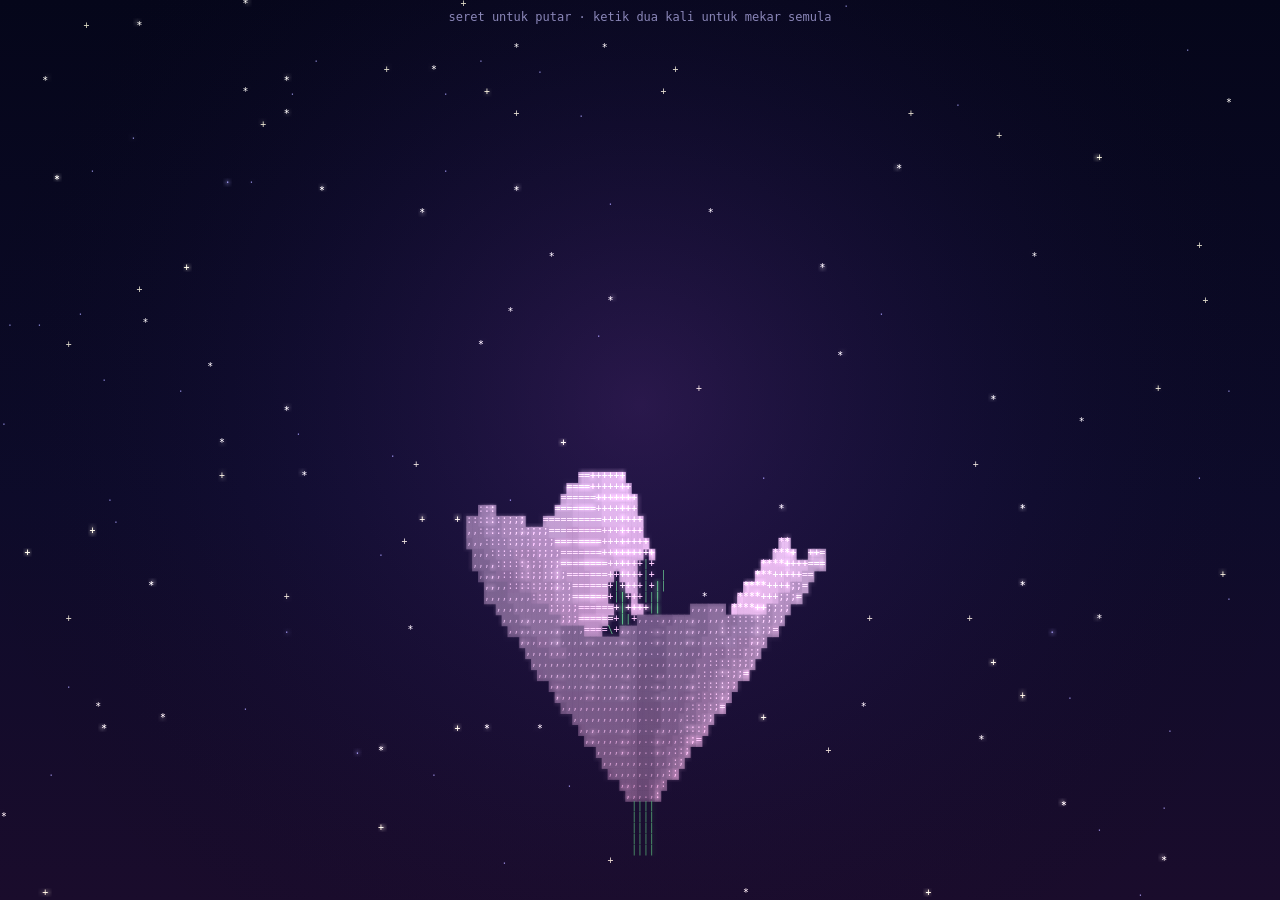
<file: BUNGA_ASCII/bunga.html>
<!doctype html>
<html lang="ms">
<head>
<meta charset="utf-8">
<meta name="viewport" content="width=device-width, initial-scale=1, maximum-scale=1, viewport-fit=cover">
<meta name="theme-color" content="#070818">
<title>Jambangan Bunga ASCII</title>
<style>
  html, body { margin: 0; height: 100%; background: #070818; overflow: hidden; }
  canvas { display: block; position: fixed; inset: 0; width: 100vw; height: 100vh; touch-action: none; }
  #hint { position: fixed; left: 0; right: 0; top: max(10px, env(safe-area-inset-top)); text-align: center;
          color: #8a86b8; font: 12px ui-monospace, Menlo, Consolas, monospace; pointer-events: none;
          transition: opacity 1.2s; }
</style>
</head>
<body>
<canvas id="c"></canvas>
<div id="hint">seret untuk putar &middot; ketik dua kali untuk mekar semula</div>
<script>
/*
  Jambangan bunga liar ASCII 3D yang bergerak — versi pelayar web.
  Geometri sama seperti bunga.py, dilukis pada <canvas> dengan warna gradien & kesan glow.
  Tukar pesanan:  bunga.html?msg=untuk%20awak%20sayang
  Mod wallpaper (tiada tulisan, gerakan berulang setiap 20 s):  bunga.html?wallpaper
  Gelung 15 s (skrin kunci Samsung):  bunga.html?wallpaper&loop=15
*/
"use strict";
const MESSAGE = new URLSearchParams(location.search).get("msg") || "bunga ini khas untuk awak <3";
const QS = new URLSearchParams(location.search);
const WALL = QS.has("wallpaper"), CAPTURE = QS.has("capture");
const LOOP = +QS.get("loop") || 20;            // semua gerakan berulang tepat setiap LOOP saat (?loop=15)
const TAU = 2 * Math.PI, W_ = TAU / LOOP;
const GROW_SECONDS = 7, SPIN_SPEED = W_, TILT = 0.40, SEED = 2026;
const CAM = 7, Y_OFF = 0.70, BASE_Y = -1.30, LEVELS = 14;
const LIGHT = unit([-0.35, 0.55, -0.75]);

const PAL = {
  rose_red: [[170, 0, 30], [255, 40, 70]],      rose_pink: [[220, 30, 120], [255, 120, 180]],
  cosmos: [[230, 40, 150], [255, 140, 210]],    white: [[225, 225, 245], [255, 255, 255]],
  sun: [[255, 140, 0], [255, 215, 0]],          orange: [[255, 90, 0], [255, 160, 40]],
  purple: [[110, 40, 220], [170, 110, 255]],    lilac: [[160, 90, 235], [210, 170, 255]],
  lavender: [[120, 70, 230], [160, 120, 255]],  blue: [[30, 100, 250], [90, 170, 255]],
  t_red: [[210, 0, 30], [255, 60, 60]],         t_yellow: [[255, 190, 0], [255, 235, 60]],
  t_pink: [[245, 60, 140], [255, 150, 200]],    gold: [[255, 175, 0], [255, 210, 40]],
  brown: [[100, 45, 10], [150, 80, 20]],        stem: [[60, 160, 70], [100, 210, 100]],
  leaf: [[20, 130, 50], [70, 200, 80]],         wrap: [[235, 175, 195], [250, 210, 222]],
  ribbon: [[225, 20, 110], [255, 70, 150]],     bwhite: [[240, 240, 255], [255, 255, 255]],
};
const K_SURF = 0, K_STEM = 1, K_LEAF = 2, K_WRAP = 3, K_DOT = 4, K_CENTER = 5;
const RAMPS = { 0: ".:-=+oO0@", 2: ".,-~=+*", 3: ".,:;=+*#", 5: ".:*#%@" };

// ---------------------------------------------------------------- warna
const shadeIndex = new Map(), SHADES = [], SHADES_BG = [];   // warna aksara & warna latar sel
function shadeId(rgb) {
  const key = rgb.map(Math.round).join(",");
  if (!shadeIndex.has(key)) {
    const row = [], brow = [], css = c => `rgb(${c.map(v => Math.max(0, Math.min(255, Math.round(v)))).join(",")})`;
    for (let L = 0; L < LEVELS; L++) {
      const e = L / (LEVELS - 1);
      let c = rgb.map(v => v * (0.55 + 0.6 * e));
      if (e > 0.9) { const m = (e - 0.9) * 1.5; c = c.map(v => v + (255 - v) * m); }
      row.push(css(c));
      brow.push(css(rgb.map(v => v * (0.2 + 0.5 * e))));
    }
    shadeIndex.set(key, SHADES.length);
    SHADES.push(row); SHADES_BG.push(brow);
  }
  return shadeIndex.get(key);
}
const mix = (a, b, s) => [0, 1, 2].map(i => a[i] + (b[i] - a[i]) * s);

// ------------------------------------------------------------ matematik 3D
function add(a, b) { return [a[0] + b[0], a[1] + b[1], a[2] + b[2]]; }
function mul(a, s) { return [a[0] * s, a[1] * s, a[2] * s]; }
function unit(a) { const n = Math.hypot(a[0], a[1], a[2]) || 1; return [a[0] / n, a[1] / n, a[2] / n]; }
function cross(a, b) { return [a[1]*b[2]-a[2]*b[1], a[2]*b[0]-a[0]*b[2], a[0]*b[1]-a[1]*b[0]]; }
function frameOf(axis) {
  const helper = Math.abs(axis[1]) < 0.9 ? [0, 1, 0] : [1, 0, 0];
  const u = unit(cross(helper, axis));
  return [u, cross(axis, u)];
}
function frange(a, b, step) {
  const n = Math.max(1, Math.round((b - a) / step)), out = [];
  for (let i = 0; i <= n; i++) out.push(a + (b - a) * i / n);
  return out;
}
function bezier(a, c, b, s) { const m = 1 - s; return [0,1,2].map(i => m*m*a[i] + 2*m*s*c[i] + s*s*b[i]); }
function bezierTan(a, c, b, s) { return unit([0,1,2].map(i => 2*(1-s)*(c[i]-a[i]) + 2*s*(b[i]-c[i]))); }
function dist(a, b) { return Math.hypot(a[0]-b[0], a[1]-b[1], a[2]-b[2]); }
function rng(seed) {
  return () => { seed |= 0; seed = seed + 0x6D2B79F5 | 0; let t = Math.imul(seed ^ seed >>> 15, 1 | seed);
    t = t + Math.imul(t ^ t >>> 7, 61 | t) ^ t; return ((t ^ t >>> 14) >>> 0) / 4294967296; };
}

// ---------------------------------------------------------------- pembina
function buildScene(h, spread) {
  const R = rng(SEED), uni = (a, b) => a + (b - a) * R(), pick = s => s[Math.floor(R() * s.length)];
  const randint = (a, b) => a + Math.floor(R() * (b - a + 1));
  const pts = [];
  let obj = 0;
  const nu = () => { obj++; };      // id objek baru (untuk garis pemisah)
  const put = (p, n, kind, pal, s, appear, phase = null, ch = " ", tone = 1) => {
    const sway = phase === null ? 0 : 0.014 * Math.max(0, p[1] - BASE_Y) ** 2;
    const sid = shadeId(mix(PAL[pal][0], PAL[pal][1], Math.round(s * 4) / 4));
    pts.push([p[0], p[1], p[2], n[0], n[1], n[2], kind, sid, ch, Math.min(appear, 0.99), sway, phase || 0, tone, obj]);
  };
  const stem = (a, c, b, t0, t1, phase, pal = "stem") => {
    nu();
    const L = dist(a, c) + dist(c, b);
    for (const s of frange(0, 1, h / L)) put(bezier(a, c, b, s), bezierTan(a, c, b, s), K_STEM, pal, s, t0 + (t1 - t0) * s, phase);
  };
  const leaf = (base, out, length, width, appear, phase) => {
    nu();
    const ld = unit(add(out, [0, 0.8, 0])), side = unit(cross(ld, [0, 1, 0])), nrm = unit(cross(side, ld));
    for (const a of frange(0, 1, h / length)) {
      const hw = width * Math.sin(Math.PI * a) ** 0.7;
      const centre = add(add(base, mul(ld, a * length)), [0, -0.35 * length * a * a, 0]);
      for (const b of (hw > h * 0.5 ? frange(-hw, hw, h) : [0]))
        put(add(add(centre, mul(side, b)), mul(nrm, Math.abs(b) * 0.6)), nrm, K_LEAF, "leaf", a, appear + 0.12 * a, phase, " ",
            hw > 0 ? 1 - 0.45 * (Math.abs(b) / hw) ** 2 : 1);
    }
  };
  const daisy = (c, axis, Rd, petals, pal, cpal, appear, phase, centre = 0.28, cup = 0.3) => {
    const [u, w] = frameOf(axis), rc = Rd * centre;
    nu();
    for (const r of frange(0, rc, h)) {
      const n = Math.floor(2 * Math.PI * r / h) + 1;
      for (let j = 0; j < n; j++) {
        const th = 2 * Math.PI * j / n, rad = add(mul(u, Math.cos(th)), mul(w, Math.sin(th)));
        const p = add(add(c, mul(rad, r)), mul(axis, rc * 0.6 * (1 - (r / rc) ** 2)));
        put(p, unit(add(axis, mul(rad, r / rc))), K_CENTER, cpal, r / rc, appear, phase, " ", 0.75 + 0.25 * Math.cos(th * 9 + r * 60) ** 2);
      }
    }
    const off = uni(0, Math.PI), half = Math.PI / petals * 0.8, r0 = rc * 0.7;
    for (let k = 0; k < petals; k++) {
      const a0 = off + 2 * Math.PI * k / petals;
      nu();
      for (const r of frange(r0, Rd, h * 0.75)) {
        const s = (r - r0) / (Rd - r0);
        const wid = half * Math.sin(Math.PI * (0.08 + 0.92 * s)) ** 0.5;
        const n = Math.floor(r * wid / h * 1.3);
        for (let j = -n; j <= n; j++) {
          const th = a0 + (n ? wid * j / n : 0), rad = add(mul(u, Math.cos(th)), mul(w, Math.sin(th)));
          put(add(add(c, mul(rad, r)), mul(axis, Rd * cup * s * s)), unit(add(axis, mul(rad, -0.6 * s))),
              K_SURF, pal, s, appear + 0.25 * s, phase, " ", 1 - 0.5 * (n ? Math.abs(j / n) : 0) ** 3);
        }
      }
    }
  };
  const rose = (c, axis, Rr, pal, appear, phase) => {
    const [u, w] = frameOf(axis), thmax = 2 * Math.PI * 3.3, off = uni(0, 2 * Math.PI);
    nu();
    let th = 0.6;
    while (th < thmax) {
      const s = th / thmax, r = Rr * s;
      const Hh = Rr * 0.62 * (1 - 0.4 * s) * (0.82 + 0.18 * Math.cos(th * 1.7));
      const rad = add(mul(u, Math.cos(th + off)), mul(w, Math.sin(th + off)));
      for (const v of frange(0, Hh, h)) {
        const f = (v / Hh) ** 2 * 0.3 * Rr * s;
        put(add(add(c, mul(rad, r + f)), mul(axis, v - 0.15 * Rr)), unit(add(rad, mul(axis, -0.5 * f / Rr))),
            K_SURF, pal, s, appear + 0.25 * s, phase, " ", 0.45 + 0.55 * (v / Hh) ** 1.5);
      }
      th += h / Math.max(r, 0.03) * 0.9;
    }
    for (const r of frange(0, Rr, h)) {
      const n = Math.floor(2 * Math.PI * r / h) + 1;
      for (let j = 0; j < n; j++) {
        const t2 = 2 * Math.PI * j / n, rad = add(mul(u, Math.cos(t2)), mul(w, Math.sin(t2)));
        put(add(add(c, mul(rad, r)), mul(axis, -0.15 * Rr)), axis, K_SURF, pal, 0, appear, phase, " ", 0.4);
      }
    }
  };
  const tulip = (c, axis, Rt, pal, appear, phase) => {
    const [u, w] = frameOf(axis), H = Rt * 1.5, off = uni(0, Math.PI);
    nu();
    for (const v of frange(0, 1, h / H)) {
      const r = Rt * (0.25 + 0.75 * Math.sin(Math.PI * (0.1 + 0.6 * v)));
      const n = Math.floor(2 * Math.PI * r / h) + 3;
      for (let j = 0; j < n; j++) {
        const th = 2 * Math.PI * j / n;
        const lobe = Math.abs(Math.cos(1.5 * (th - off)));
        if (v > 0.78 + 0.22 * lobe) continue;
        const rad = add(mul(u, Math.cos(th)), mul(w, Math.sin(th)));
        put(add(add(c, mul(rad, r)), mul(axis, v * H)), unit(add(rad, mul(axis, -0.3))), K_SURF, pal, v, appear + 0.2 * v, phase,
            " ", 0.55 + 0.45 * Math.sqrt(lobe));
      }
    }
  };
  const lavender = (c, axis, L, pal, appear, phase) => {
    const [u, w] = frameOf(axis), steps = Math.max(4, Math.floor(L / (h * 1.4)));
    nu();
    for (let i = 0; i <= steps; i++) {
      const v = i / steps, r = 0.065 * (1 - 0.55 * v);
      for (let j = 0; j < 7; j++) {
        const th = 2 * Math.PI * j / 7 + v * 7, rad = add(mul(u, Math.cos(th)), mul(w, Math.sin(th)));
        put(add(add(c, mul(axis, v * L)), mul(rad, r)), rad, K_DOT, pal, v, appear + 0.2 * v, phase, pick("oO0@"));
      }
    }
  };
  const babysBreath = (c, axis, appear, phase) => {
    nu();
    const nb = randint(6, 9);
    for (let b = 0; b < nb; b++) {
      const d = unit(add(axis, [uni(-0.9, 0.9), uni(-0.3, 0.6), uni(-0.9, 0.9)]));
      const end = add(c, mul(d, uni(0.1, 0.24)));
      stem(c, add(c, mul(d, 0.05)), end, appear, appear + 0.05, phase);
      const nd = randint(3, 5);
      for (let k = 0; k < nd; k++)
        put(add(end, [uni(-0.05, 0.05), uni(-0.02, 0.05), uni(-0.05, 0.05)]), d, K_DOT, "bwhite", 1, appear + 0.1, phase, pick("oo*."));
    }
  };
  const wrapping = () => {
    const y0 = -1.75, y1 = -0.72, r0 = 0.07, r1 = 0.66, H = y1 - y0, slope = (r1 - r0) / H, opening = Math.PI / 2;
    nu();
    for (const v of frange(0, 1.07, h / (H * 1.15))) {
      const y = y0 + v * H, r = r0 + (r1 - r0) * v, n = Math.floor(2 * Math.PI * r / h) + 4;
      for (let j = 0; j < n; j++) {
        const th = 2 * Math.PI * j / n;
        const gap = Math.abs((((th - opening + Math.PI) % (2 * Math.PI)) + 2 * Math.PI) % (2 * Math.PI) - Math.PI);
        if (gap < 0.65 * v || y > y1 + 0.08 * Math.sin(6 * th)) continue;
        put([Math.cos(th) * r, y, Math.sin(th) * r], unit([Math.cos(th), -slope, Math.sin(th)]), K_WRAP, "wrap", v, 0.15 * v);
      }
    }
    nu();
    const yr = -1.38, rr = r0 + (r1 - r0) * (yr - y0) / H + 0.015;
    for (const y of frange(yr - 0.045, yr + 0.045, h)) {
      const n = Math.floor(2 * Math.PI * rr / h) + 4;
      for (let j = 0; j < n; j++) { const th = 2 * Math.PI * j / n, rad = [Math.cos(th), 0, Math.sin(th)];
        put([rad[0] * rr, y, rad[2] * rr], rad, K_SURF, "ribbon", 0.5, 0.2); }
    }
    const front = -Math.PI / 2, rad = [Math.cos(front), 0, Math.sin(front)], tan = [-Math.sin(front), 0, Math.cos(front)];
    const kn = mul(rad, rr + 0.02), knot = [kn[0], yr, kn[2]], nl = Math.floor(2 * Math.PI * 0.1 / h) + 6;
    for (const side of [-1, 1]) {
      for (const lw of frange(-0.025, 0.025, h))
        for (let k = 0; k < nl; k++) { const a = 2 * Math.PI * k / nl;
          const p = add(knot, add(mul(tan, side * (0.1 + 0.1 * Math.cos(a))), [0, 0.06 * Math.sin(a) + lw, 0]));
          put(add(p, mul(rad, 0.03)), rad, K_SURF, "ribbon", 1, 0.22); }
      for (const s of frange(0, 1, h / 0.3)) {
        const p = add(knot, add(mul(tan, side * 0.09 * s), [0, -0.3 * s, 0]));
        put(add(p, mul(rad, 0.03)), rad, K_SURF, "ribbon", 0.5, 0.22); }
    }
    for (let k = 0; k < 7; k++) { const a = 2 * Math.PI * k / 7;
      for (const y of frange(-2.05, BASE_Y, h)) put([0.035 * Math.cos(a), y, 0.035 * Math.sin(a)], [0, 1, 0], K_STEM, "stem", 0, 0.05); }
  };

  const FLOWERS = [
    ["rose", "rose_red"], ["sunflower", "sun"], ["daisy", "cosmos"], ["tulip", "t_red"], ["lavender", "lavender"],
    ["rose", "rose_pink"], ["daisy", "white"], ["daisy", "orange"], ["aster", "purple"], ["tulip", "t_pink"],
    ["rose", "rose_red"], ["lavender", "blue"], ["daisy", "cosmos"], ["tulip", "t_yellow"], ["aster", "lilac"],
    ["rose", "rose_pink"], ["daisy", "white"],
  ];
  const base = [0, BASE_Y, 0], golden = Math.PI * (3 - Math.sqrt(5));
  wrapping();
  const stalk = (el, az, d0, tHead) => {
    const d = [Math.sin(el) * Math.cos(az), Math.cos(el), Math.sin(el) * Math.sin(az)];
    const head = add(base, mul(d, d0)), sb = add(base, [uni(-0.04, 0.04), 0, uni(-0.04, 0.04)]);
    const ctrl = [sb[0] + d[0] * d0 * 0.3, sb[1] + d[1] * d0 * 0.65, sb[2] + d[2] * d0 * 0.3];
    const phase = uni(0, 2 * Math.PI);
    stem(sb, ctrl, head, 0.03 + 0.12 * R(), tHead, phase);
    return { d, head, axis: unit(add(mul(d, 0.8), [0, 1, 0])), phase, curve: [sb, ctrl, head] };
  };
  const n = FLOWERS.length;
  for (let i = 0; i < n; i++) {
    const f = i / (n - 1), el = (3 + (spread - 3) * Math.sqrt(f)) * Math.PI / 180;
    const az = i * golden + uni(-0.2, 0.2), tHead = 0.5 + 0.2 * R();
    const s = stalk(el, az, uni(2.05, 2.35) - 0.3 * f, tHead);
    const nLeaves = R() < 0.5 ? 2 : 1;
    for (let q = 0; q < nLeaves; q++) {
      const sp = uni(0.3, 0.6);
      let out = el > 0.2 ? unit([s.d[0], 0, s.d[2]]) : [Math.cos(az), 0, Math.sin(az)];
      out = unit(add(out, [uni(-0.6, 0.6), 0, uni(-0.6, 0.6)]));
      leaf(bezier(...s.curve, sp), out, uni(0.32, 0.46), 0.08, tHead * sp + 0.05, s.phase);
    }
    const [kind, pal] = FLOWERS[i];
    if (kind === "sunflower") daisy(s.head, s.axis, 0.36, 20, pal, "brown", tHead, s.phase, 0.45, 0.2);
    else if (kind === "daisy") daisy(s.head, s.axis, uni(0.25, 0.3), pick([8, 10, 12]), pal, pal === "orange" ? "brown" : "gold", tHead, s.phase);
    else if (kind === "aster") daisy(s.head, s.axis, uni(0.22, 0.26), 16, pal, "gold", tHead, s.phase, 0.3);
    else if (kind === "rose") rose(s.head, s.axis, uni(0.25, 0.3), pal, tHead, s.phase);
    else if (kind === "tulip") tulip(s.head, s.axis, uni(0.15, 0.17), pal, tHead, s.phase);
    else lavender(s.head, s.axis, uni(0.38, 0.48), pal, tHead, s.phase);
  }
  for (let i = 0; i < 9; i++) {
    const el = uni(12, spread + 2) * Math.PI / 180, az = uni(0, 2 * Math.PI), tHead = 0.6 + 0.25 * R();
    const s = stalk(el, az, uni(1.75, 2.15), tHead);
    babysBreath(s.head, s.axis, tHead, s.phase);
  }
  return pts;
}

// ---------------------------------------------------------------- lukisan
const cv = document.getElementById("c"), ctx = cv.getContext("2d");
const txt = document.createElement("canvas"), tctx = txt.getContext("2d");    // lapisan aksara
const glow = document.createElement("canvas"), gctx = glow.getContext("2d");  // lapisan glow (kabur)
const bg = document.createElement("canvas"), bctx = bg.getContext("2d");      // latar langit
const FONT = 'ui-monospace, "SF Mono", Menlo, Consolas, "DejaVu Sans Mono", monospace';
let V, scene, stars, petals, hearts, ASP;
const extCache = {};
let t0 = performance.now(), last = t0, dragAngle = 0, dragging = null;

function extents(sc) {
  const ct = Math.cos(TILT), st = Math.sin(TILT);
  let xmax = 0, ymin = 1e9, ymax = -1e9;
  for (let a = 0; a < 360; a += 15) {
    const ca = Math.cos(a * Math.PI / 180), sa = Math.sin(a * Math.PI / 180);
    for (let i = 0; i < sc.length; i += 5) {
      const p = sc[i], y = p[1] + Y_OFF, x1 = p[0] * ca + p[2] * sa, z1 = p[2] * ca - p[0] * sa;
      const y2 = y * ct + z1 * st, z2 = z1 * ct - y * st, k = CAM / (CAM + z2);
      xmax = Math.max(xmax, Math.abs(x1 * k)); ymin = Math.min(ymin, y2 * k); ymax = Math.max(ymax, y2 * k);
    }
  }
  return [xmax + 0.1, ymin - 0.03, ymax + 0.14];
}

function setup() {
  const dpr = Math.min(2, window.devicePixelRatio || 1), W = innerWidth, H = innerHeight;
  const portrait = H > W * 1.15;
  for (const c of [cv, txt]) { c.width = W * dpr; c.height = H * dpr; }
  ctx.setTransform(dpr, 0, 0, dpr, 0, 0);
  tctx.setTransform(dpr, 0, 0, dpr, 0, 0);
  glow.width = Math.ceil(W / 5); glow.height = Math.ceil(H / 5);

  // latar: langit malam dengan cahaya lembut di belakang jambangan
  bg.width = W; bg.height = H;
  let gr = bctx.createLinearGradient(0, 0, 0, H);
  gr.addColorStop(0, "#05061a"); gr.addColorStop(0.55, "#0d0b2a"); gr.addColorStop(1, "#1a0c2c");
  bctx.fillStyle = gr; bctx.fillRect(0, 0, W, H);
  gr = bctx.createRadialGradient(W / 2, H * 0.45, 0, W / 2, H * 0.45, Math.max(W, H) * 0.55);
  gr.addColorStop(0, "rgba(120,60,170,0.28)"); gr.addColorStop(0.5, "rgba(70,40,130,0.10)"); gr.addColorStop(1, "rgba(0,0,0,0)");
  bctx.fillStyle = gr; bctx.fillRect(0, 0, W, H);

  // saiz fon kecil = lebih banyak aksara = bunga lebih halus & besar
  const fs = Math.max(4.5, Math.min(14, Math.min(W / (portrait ? 112 : 175) / 0.6, H / (portrait ? 150 : 82) / 1.12)));
  const font = `${fs}px ${FONT}`;
  tctx.font = font;
  const cw = tctx.measureText("M").width, lh = fs * 1.12;
  ASP = lh / cw;
  const cols = Math.floor(W / cw), rows = Math.floor(H / lh);
  const spread = portrait ? 40 : 58;
  if (!extCache[spread]) extCache[spread] = extents(buildScene(0.05, spread));
  const [xmax, ymin, ymax] = extCache[spread];
  // wallpaper: ruang di atas untuk jam skrin kunci
  const topPad = WALL ? rows * 0.15 : 0, msgRows = WALL ? rows * 0.05 : portrait ? 6 : 4;
  const usable = rows - msgRows - topPad;
  const S = Math.min(usable / (ymax - ymin), (WALL ? 1.2 : portrait ? 1.12 : 1) * cols / (2 * xmax * ASP));
  const cy = topPad + (usable - (ymax - ymin) * S) / 2 + ymax * S + (portrait && !WALL ? msgRows * 0.25 : 0);
  V = { cols, rows, S, cx: cols / 2, cy, cw, lh, fs, font, W, H, portrait,
        ox: (W - cols * cw) / 2, oy: (H - rows * lh) / 2, bottom: cy - ymin * S };
  scene = buildScene(Math.max(0.008, 0.3 / S), spread);
  stars = Array.from({ length: Math.floor(cols * rows / 55) }, () =>
    [Math.floor(Math.random() * cols), Math.floor(Math.random() * rows), Math.random() * 6.3, W_ * (2 + Math.floor(Math.random() * 6))]);
  petals = Array.from({ length: Math.max(10, Math.floor(cols / 8)) }, () =>
    [Math.random() * cols, Math.random(), [1, 1, 2][Math.floor(Math.random() * 3)], Math.random() * 6.3,
     "*o',"[Math.floor(Math.random() * 4)], ["#ff87d0", "#ff5fa0", "#ffffff", "#ffc0e8"][Math.floor(Math.random() * 4)],
     1 + Math.floor(Math.random() * 3)]);
  hearts = Array.from({ length: 7 }, () => [Math.random() * W, Math.random(), 1, Math.random() * 6.3, 14 + Math.random() * 22,
                                             1 + Math.floor(Math.random() * 2)]);
}

function frame(now, tFixed) {
  const t = tFixed !== undefined ? tFixed : (now - t0) / 1000;
  const x = Math.min(1, t / GROW_SECONDS), g = WALL ? 1 : x * x * (3 - 2 * x);
  const { cols, rows, S, cx, cy, cw, lh, ox, oy, W, H } = V, size = cols * rows;
  const zbuf = new Float32Array(size).fill(1e9), chars = new Array(size).fill(" "), colors = new Array(size);
  const bgs = new Array(size).fill(null), ids = new Int32Array(size);
  const ang = t * SPIN_SPEED + dragAngle, ca = Math.cos(ang), sa = Math.sin(ang);
  const ct = Math.cos(TILT), st = Math.sin(TILT), [lx, ly, lz] = LIGHT, kS = S * ASP, top = LEVELS - 1;

  for (let q = 0; q < scene.length; q++) {
    const P = scene[q];
    if (P[9] > g) continue;
    let x0 = P[0], z0 = P[2];
    const sway = P[10];
    if (sway) { x0 += sway * Math.sin(t * 4 * W_ + P[11]); z0 += sway * Math.cos(t * 3 * W_ + P[11] * 1.7); }
    const x1 = x0 * ca + z0 * sa, z1 = z0 * ca - x0 * sa, y1 = P[1] + Y_OFF;
    const y2 = y1 * ct + z1 * st, z2 = z1 * ct - y1 * st, k = CAM / (CAM + z2);
    const sx = Math.round(cx + x1 * k * kS), sy = Math.round(cy - y2 * k * S);
    if (sx < 0 || sx >= cols || sy < 0 || sy >= rows) continue;
    const i = sy * cols + sx;
    if (z2 >= zbuf[i]) continue;
    zbuf[i] = z2;
    const fog = 1 - 0.22 * Math.min(1, Math.max(0, (z2 + 0.6) / 1.8));
    const nx = P[3], ny = P[4], nz = P[5], kind = P[6];
    const nx1 = nx * ca + nz * sa, nz1 = nz * ca - nx * sa, ny2 = ny * ct + nz1 * st;
    let ch = P[8], e;
    if (kind === K_STEM) {
      const deg = ((Math.atan2(ny2, nx1) * 180 / Math.PI) % 180 + 180) % 180;
      ch = deg < 22.5 || deg >= 157.5 ? "-" : deg < 67.5 ? "/" : deg < 112.5 ? "|" : "\\";
      e = 0.65 * fog;
    } else {
      const nz2 = nz1 * ct - ny * st;
      if (kind === K_DOT) e = (nz2 < 0.3 ? 0.9 : 0.5) * fog;
      else {
        e = (0.12 + 0.88 * Math.abs(nx1 * lx + ny2 * ly + nz2 * lz)) * fog;
        const ramp = RAMPS[kind];
        ch = ramp[Math.min(ramp.length - 1, Math.floor(e * ramp.length))];
      }
    }
    const lvl = Math.min(top, Math.floor(e * P[12] * LEVELS));
    chars[i] = ch; colors[i] = SHADES[P[7]][lvl]; ids[i] = P[13];
    bgs[i] = kind === K_STEM ? null : SHADES_BG[P[7]][lvl];
  }
  // garis pemisah: sel di belakang tepi objek lain tidak diisi warna latar
  const keep = bgs.slice();
  for (let i = cols; i < size - cols; i++) {
    if (!keep[i]) continue;
    const o = ids[i], zi = zbuf[i] - 0.03;
    if ((ids[i - 1] !== o && zbuf[i - 1] < zi) || (ids[i + 1] !== o && zbuf[i + 1] < zi) ||
        (ids[i - cols] !== o && zbuf[i - cols] < zi) || (ids[i + cols] !== o && zbuf[i + cols] < zi)) bgs[i] = null;
  }

  for (const [sx, sy, ph, sp] of stars) {                       // bintang berkelip
    const i = sy * cols + sx;
    if (chars[i] !== " ") continue;
    const b = Math.sin(t * sp + ph);
    if (b > 0.25) { chars[i] = b > 0.9 ? "*" : b > 0.7 ? "+" : "."; colors[i] = b > 0.9 ? "#fffbe0" : b > 0.7 ? "#d8d4a8" : "#6e6c96"; }
  }
  if (g >= 1) for (const p of petals) {                         // kelopak gugur (berulang setiap LOOP)
    const sy = Math.floor(((p[1] + p[2] * t / LOOP) % 1) * (rows + 2)) - 1;
    const sx = Math.floor(p[0] + Math.sin(p[6] * W_ * t + p[3]) * 3);
    if (sx >= 0 && sx < cols && sy >= 0 && sy < rows) { chars[sy * cols + sx] = p[4]; colors[sy * cols + sx] = p[5]; }
  }

  // 1) aksara ke lapisan txt
  tctx.clearRect(0, 0, W, H);
  tctx.font = V.font; tctx.textBaseline = "top";
  let cur = null;
  for (let i = 0; i < size; i++) {                              // isi warna padu sel
    const b = bgs[i];
    if (!b) continue;
    if (b !== cur) { cur = b; tctx.fillStyle = b; }
    tctx.fillRect(ox + (i % cols) * cw, oy + ((i / cols) | 0) * lh, cw + 0.6, lh + 0.6);
  }
  cur = null;
  for (let i = 0; i < size; i++) {
    const ch = chars[i];
    if (ch === " ") continue;
    if (colors[i] !== cur) { cur = colors[i]; tctx.fillStyle = cur; }
    tctx.fillText(ch, ox + (i % cols) * cw, oy + ((i / cols) | 0) * lh);
  }
  // 2) latar + glow + aksara
  ctx.globalCompositeOperation = "source-over"; ctx.globalAlpha = 1;
  ctx.drawImage(bg, 0, 0, W, H);
  gctx.clearRect(0, 0, glow.width, glow.height);
  gctx.drawImage(txt, 0, 0, glow.width, glow.height);
  ctx.imageSmoothingEnabled = true;
  ctx.globalCompositeOperation = "lighter"; ctx.globalAlpha = 0.4;
  ctx.drawImage(glow, 0, 0, W, H);
  ctx.globalAlpha = 1;
  ctx.drawImage(txt, 0, 0, W, H);

  // 3) hati terapung (selepas mekar)
  if (g >= 1) {
    const a = WALL ? 1 : Math.min(1, (t - GROW_SECONDS) / 2);
    ctx.globalCompositeOperation = "lighter";
    for (const h of hearts) {
      const hy = H + 30 - ((h[1] + h[2] * t / LOOP) % 1) * (H + 70);
      const fade = Math.min(1, hy / H * 2.2) * Math.min(1, (H - hy) / 120 + 0.2);
      ctx.globalAlpha = 0.35 * a * Math.max(0, fade);
      ctx.fillStyle = "#ff6fb5";
      ctx.font = `${h[4]}px sans-serif`;
      ctx.fillText("♥", h[0] + Math.sin(h[5] * W_ * t + h[3]) * 18, hy);
    }
    ctx.globalAlpha = 1;
  }
  ctx.globalCompositeOperation = "source-over";

  // 4) pesanan ditaip dengan cahaya
  const tMsg = GROW_SECONDS * 0.85;
  if (!WALL && t > tMsg) {
    const shown = MESSAGE.slice(0, Math.floor((t - tMsg) * 14));
    let fs = Math.min(30, Math.max(15, W / 22));
    ctx.font = `600 ${fs}px ${FONT}`;
    let mw = ctx.measureText(MESSAGE).width;
    if (mw > W * 0.92) { fs *= W * 0.92 / mw; ctx.font = `600 ${fs}px ${FONT}`; mw = ctx.measureText(MESSAGE).width; }
    const y = Math.min(H - fs * 1.8, oy + (V.bottom + 1.5) * lh);
    let x = (W - mw) / 2;
    ctx.textBaseline = "top";
    ctx.shadowColor = "rgba(255,100,190,0.9)"; ctx.shadowBlur = 14;
    const wave = ["#ff8fd0", "#ffb3e0", "#ffd9f0", "#ffffff", "#ffd9f0", "#ffb3e0"];
    for (let j = 0; j < shown.length; j++) {
      ctx.fillStyle = wave[(j + Math.floor(t * 8)) % wave.length];
      ctx.fillText(shown[j], x, y);
      x += ctx.measureText(shown[j]).width;
    }
    ctx.shadowBlur = 0;
  }
  if (!CAPTURE) requestAnimationFrame(frame);
}

cv.addEventListener("pointerdown", e => { dragging = e.clientX; cv.setPointerCapture(e.pointerId); });
cv.addEventListener("pointermove", e => { if (dragging !== null) { dragAngle += (e.clientX - dragging) * 0.01; dragging = e.clientX; } });
cv.addEventListener("pointerup", () => { dragging = null; });
cv.addEventListener("dblclick", () => { t0 = performance.now(); });
if (WALL) document.getElementById("hint").style.display = "none";
setTimeout(() => { document.getElementById("hint").style.opacity = 0; }, 5000);
let rt;
addEventListener("resize", () => { clearTimeout(rt); rt = setTimeout(setup, 150); });

setup();
if (CAPTURE) window.renderAt = t => frame(0, t);    // untuk rakaman video bingkai demi bingkai
else requestAnimationFrame(frame);
</script>
</body>
</html>
</file>
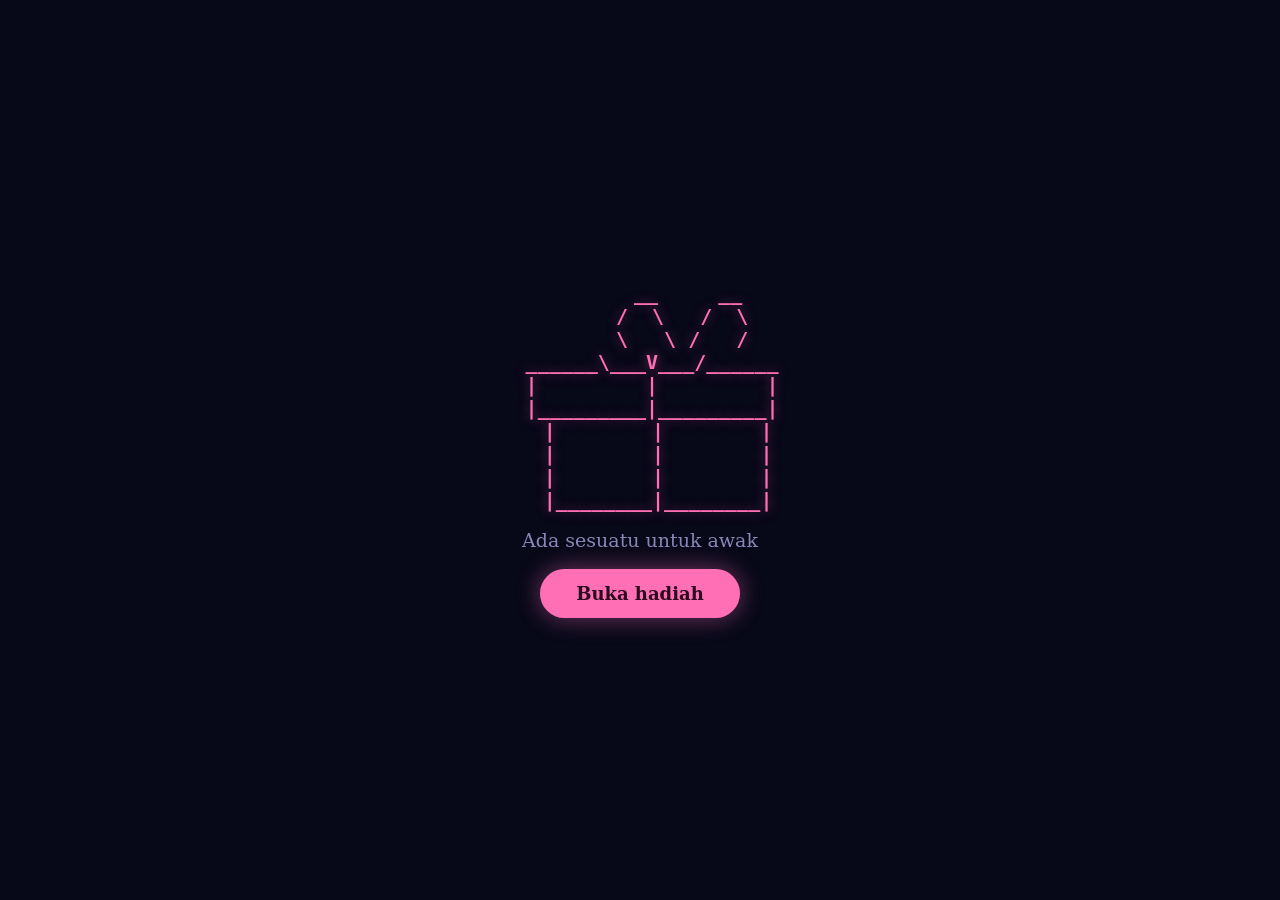
<file: BUNGA_ASCII/hari_lahir.html>
<!doctype html>
<html lang="ms">
<head>
<meta charset="utf-8">
<meta name="viewport" content="width=device-width, initial-scale=1, maximum-scale=1, viewport-fit=cover">
<meta name="theme-color" content="#070818">
<title>Selamat Hari Lahir</title>
<style>
  /* satu rupa: langit malam; skrin hadiah di tengah, animasi kanvas penuh skrin */
  :root { --bg: #070818; --ink: #ffe8f3; --accent: #ff6fb5; --accent-ink: #2a0a1c; --muted: #8a86b8;
          --serif: Georgia, "Palatino Linotype", "Book Antiqua", "DejaVu Serif", serif;
          --mono: ui-monospace, "SF Mono", Menlo, Consolas, "DejaVu Sans Mono", monospace; color-scheme: dark; }
  html, body { margin: 0; height: 100%; background: var(--bg); color: var(--ink); overflow: hidden; }
  #gift { position: fixed; inset: 0; z-index: 5; display: flex; flex-direction: column; align-items: center;
          justify-content: center; gap: 1.1rem; text-align: center; background: var(--bg);
          padding-block: env(safe-area-inset-top, 0px) env(safe-area-inset-bottom, 0px);
          padding-left: max(16px, env(safe-area-inset-left, 0px)); padding-right: max(16px, env(safe-area-inset-right, 0px));
          transition: opacity .7s ease; }
  #gift.out { opacity: 0; pointer-events: none; }
  #box { margin: 0; font: 700 clamp(11px, 3.6vw, 20px)/1.15 var(--mono); color: var(--accent);
         text-shadow: 0 0 12px rgba(255, 111, 181, .55); animation: bob 2.4s ease-in-out infinite; }
  #giftFor { margin: 0; font: italic clamp(20px, 6vw, 32px) var(--serif); color: var(--ink); }
  #giftFor:empty { display: none; }
  #lead { margin: 0; font: clamp(15px, 4.2vw, 19px) var(--serif); color: var(--muted); }
  #open { font: 600 clamp(15px, 4.2vw, 18px) var(--serif); color: var(--accent-ink); background: var(--accent);
          border: 0; border-radius: 999px; padding: .8em 2em; cursor: pointer; box-shadow: 0 0 24px rgba(255, 111, 181, .45); }
  #open:hover { filter: brightness(1.08); }
  #open:focus-visible { outline: 3px solid var(--ink); outline-offset: 3px; }
  @keyframes bob { 50% { transform: translateY(-6px); } }
  @media (prefers-reduced-motion: reduce) { #box { animation: none; } }
  canvas { display: block; position: fixed; inset: 0; width: 100vw; height: 100vh; touch-action: none; }
  #hint { position: fixed; left: 0; right: 0; top: max(10px, env(safe-area-inset-top)); text-align: center;
          color: #8a86b8; font: 12px ui-monospace, Menlo, Consolas, monospace; pointer-events: none;
          transition: opacity 1.2s; }
</style>
</head>
<body>
<canvas id="c"></canvas>
<div id="hint" style="opacity:0">seret untuk putar &middot; ketik dua kali untuk main semula</div>
<div id="gift">
<pre id="box" aria-hidden="true">        __     __
       /  \   /  \
       \   \ /   /
  ______\___V___/______
  |         |         |
  |_________|_________|
   |        |        |
   |        |        |
   |        |        |
   |________|________|</pre>
  <p id="giftFor"></p>
  <p id="lead">Ada sesuatu untuk awak</p>
  <button id="open" type="button">Buka hadiah</button>
</div>
<script>
/*
  Selamat Hari Lahir — kek ASCII 3D, lilin menyala, tulisan "Selamat Hari Lahir",
  kemudian kek bertukar menjadi kilauan dan jambangan bunga tumbuh & mekar.

  Pilihan URL:
    hari_lahir.html?nama=Aisyah            tambah nama di bawah "Selamat Hari Lahir"
    hari_lahir.html?ayat=Teks%20sendiri    tukar ayat yang muncul bersama bunga (guna | untuk baris baru)
    hari_lahir.html?msg=untuk%20awak       pesanan kecil di bawah jambangan
  Ketik dua kali untuk main semula.
*/
"use strict";
const MESSAGE = new URLSearchParams(location.search).get("msg") || "bunga ini khas untuk awak <3";
const QS = new URLSearchParams(location.search);
const WALL = false, CAPTURE = QS.has("capture");
// nama: ?nama=Aisyah atau #Aisyah (pautan kongsi hanya membawa #)
const HASH_NAMA = decodeURIComponent(location.hash.slice(1)).replace(/[-_]+/g, " ").trim();
const NAMA = ((QS.get("nama") || "").trim() || HASH_NAMA).slice(0, 24), MSG_ON = QS.has("msg");
// ayat lembut yang muncul bersama bunga (bukan gaya tulisan "Selamat Hari Lahir")
const AYAT = (QS.get("ayat") || "Semoga setiap harimu|mekar seindah bunga ini").split("|").map(l => l.trim()).filter(Boolean);
// garis masa (saat)
const CAKE_DY = 0.42;  // kek dinaikkan sedikit supaya di tengah ruang kosong
const T = { cake0: 0.3, cakeBuild: 3.2, light: 3.7, text0: 4.6, blow: 10.2, dis0: 11.0, disDur: 1.6, flower0: 11.6,
            ayat0: 15.4 };                       // ayat mula muncul bila bunga hampir mekar
const LOOP = +QS.get("loop") || 20;            // semua gerakan berulang tepat setiap LOOP saat (?loop=15)
const TAU = 2 * Math.PI, W_ = TAU / LOOP;
const GROW_SECONDS = 7, SPIN_SPEED = W_, TILT = 0.40, SEED = 2026;
const CAM = 7, Y_OFF = 0.70, BASE_Y = -1.30, LEVELS = 14;
const LIGHT = unit([-0.35, 0.55, -0.75]);

const PAL = {
  rose_red: [[170, 0, 30], [255, 40, 70]],      rose_pink: [[220, 30, 120], [255, 120, 180]],
  cosmos: [[230, 40, 150], [255, 140, 210]],    white: [[225, 225, 245], [255, 255, 255]],
  sun: [[255, 140, 0], [255, 215, 0]],          orange: [[255, 90, 0], [255, 160, 40]],
  purple: [[110, 40, 220], [170, 110, 255]],    lilac: [[160, 90, 235], [210, 170, 255]],
  lavender: [[120, 70, 230], [160, 120, 255]],  blue: [[30, 100, 250], [90, 170, 255]],
  t_red: [[210, 0, 30], [255, 60, 60]],         t_yellow: [[255, 190, 0], [255, 235, 60]],
  t_pink: [[245, 60, 140], [255, 150, 200]],    gold: [[255, 175, 0], [255, 210, 40]],
  brown: [[100, 45, 10], [150, 80, 20]],        stem: [[60, 160, 70], [100, 210, 100]],
  leaf: [[20, 130, 50], [70, 200, 80]],         wrap: [[235, 175, 195], [250, 210, 222]],
  ribbon: [[225, 20, 110], [255, 70, 150]],     bwhite: [[240, 240, 255], [255, 255, 255]],
  // kek
  sponge: [[240, 120, 170], [255, 185, 210]],   sponge2: [[170, 120, 240], [215, 185, 255]],
  cream: [[255, 240, 225], [255, 252, 245]],    plate: [[150, 160, 200], [225, 230, 250]],
  berry: [[200, 0, 40], [255, 60, 80]],         candle1: [[70, 160, 255], [160, 215, 255]],
  candle2: [[255, 200, 60], [255, 240, 160]],   candle3: [[120, 220, 140], [190, 250, 200]],
  flame: [[255, 90, 0], [255, 240, 140]],       wick: [[60, 40, 30], [90, 70, 50]],
};
const K_SURF = 0, K_STEM = 1, K_LEAF = 2, K_WRAP = 3, K_DOT = 4, K_CENTER = 5, K_FLAME = 6;
const RAMPS = { 0: ".:-=+oO0@", 2: ".,-~=+*", 3: ".,:;=+*#", 5: ".:*#%@" };

// ---------------------------------------------------------------- warna
const shadeIndex = new Map(), SHADES = [], SHADES_BG = [];   // warna aksara & warna latar sel
function shadeId(rgb) {
  const key = rgb.map(Math.round).join(",");
  if (!shadeIndex.has(key)) {
    const row = [], brow = [], css = c => `rgb(${c.map(v => Math.max(0, Math.min(255, Math.round(v)))).join(",")})`;
    for (let L = 0; L < LEVELS; L++) {
      const e = L / (LEVELS - 1);
      let c = rgb.map(v => v * (0.55 + 0.6 * e));
      if (e > 0.9) { const m = (e - 0.9) * 1.5; c = c.map(v => v + (255 - v) * m); }
      row.push(css(c));
      brow.push(css(rgb.map(v => v * (0.2 + 0.5 * e))));
    }
    shadeIndex.set(key, SHADES.length);
    SHADES.push(row); SHADES_BG.push(brow);
  }
  return shadeIndex.get(key);
}
const mix = (a, b, s) => [0, 1, 2].map(i => a[i] + (b[i] - a[i]) * s);

// ------------------------------------------------------------ matematik 3D
function add(a, b) { return [a[0] + b[0], a[1] + b[1], a[2] + b[2]]; }
function mul(a, s) { return [a[0] * s, a[1] * s, a[2] * s]; }
function unit(a) { const n = Math.hypot(a[0], a[1], a[2]) || 1; return [a[0] / n, a[1] / n, a[2] / n]; }
function cross(a, b) { return [a[1]*b[2]-a[2]*b[1], a[2]*b[0]-a[0]*b[2], a[0]*b[1]-a[1]*b[0]]; }
function frameOf(axis) {
  const helper = Math.abs(axis[1]) < 0.9 ? [0, 1, 0] : [1, 0, 0];
  const u = unit(cross(helper, axis));
  return [u, cross(axis, u)];
}
function frange(a, b, step) {
  const n = Math.max(1, Math.round((b - a) / step)), out = [];
  for (let i = 0; i <= n; i++) out.push(a + (b - a) * i / n);
  return out;
}
function bezier(a, c, b, s) { const m = 1 - s; return [0,1,2].map(i => m*m*a[i] + 2*m*s*c[i] + s*s*b[i]); }
function bezierTan(a, c, b, s) { return unit([0,1,2].map(i => 2*(1-s)*(c[i]-a[i]) + 2*s*(b[i]-c[i]))); }
function dist(a, b) { return Math.hypot(a[0]-b[0], a[1]-b[1], a[2]-b[2]); }
function rng(seed) {
  return () => { seed |= 0; seed = seed + 0x6D2B79F5 | 0; let t = Math.imul(seed ^ seed >>> 15, 1 | seed);
    t = t + Math.imul(t ^ t >>> 7, 61 | t) ^ t; return ((t ^ t >>> 14) >>> 0) / 4294967296; };
}

// ---------------------------------------------------------------- pembina
function buildScene(h, spread) {
  const R = rng(SEED), uni = (a, b) => a + (b - a) * R(), pick = s => s[Math.floor(R() * s.length)];
  const randint = (a, b) => a + Math.floor(R() * (b - a + 1));
  const pts = [];
  let obj = 0;
  const nu = () => { obj++; };      // id objek baru (untuk garis pemisah)
  const put = (p, n, kind, pal, s, appear, phase = null, ch = " ", tone = 1) => {
    const sway = phase === null ? 0 : 0.014 * Math.max(0, p[1] - BASE_Y) ** 2;
    const sid = shadeId(mix(PAL[pal][0], PAL[pal][1], Math.round(s * 4) / 4));
    pts.push([p[0], p[1], p[2], n[0], n[1], n[2], kind, sid, ch, Math.min(appear, 0.99), sway, phase || 0, tone, obj]);
  };
  const stem = (a, c, b, t0, t1, phase, pal = "stem") => {
    nu();
    const L = dist(a, c) + dist(c, b);
    for (const s of frange(0, 1, h / L)) put(bezier(a, c, b, s), bezierTan(a, c, b, s), K_STEM, pal, s, t0 + (t1 - t0) * s, phase);
  };
  const leaf = (base, out, length, width, appear, phase) => {
    nu();
    const ld = unit(add(out, [0, 0.8, 0])), side = unit(cross(ld, [0, 1, 0])), nrm = unit(cross(side, ld));
    for (const a of frange(0, 1, h / length)) {
      const hw = width * Math.sin(Math.PI * a) ** 0.7;
      const centre = add(add(base, mul(ld, a * length)), [0, -0.35 * length * a * a, 0]);
      for (const b of (hw > h * 0.5 ? frange(-hw, hw, h) : [0]))
        put(add(add(centre, mul(side, b)), mul(nrm, Math.abs(b) * 0.6)), nrm, K_LEAF, "leaf", a, appear + 0.12 * a, phase, " ",
            hw > 0 ? 1 - 0.45 * (Math.abs(b) / hw) ** 2 : 1);
    }
  };
  const daisy = (c, axis, Rd, petals, pal, cpal, appear, phase, centre = 0.28, cup = 0.3) => {
    const [u, w] = frameOf(axis), rc = Rd * centre;
    nu();
    for (const r of frange(0, rc, h)) {
      const n = Math.floor(2 * Math.PI * r / h) + 1;
      for (let j = 0; j < n; j++) {
        const th = 2 * Math.PI * j / n, rad = add(mul(u, Math.cos(th)), mul(w, Math.sin(th)));
        const p = add(add(c, mul(rad, r)), mul(axis, rc * 0.6 * (1 - (r / rc) ** 2)));
        put(p, unit(add(axis, mul(rad, r / rc))), K_CENTER, cpal, r / rc, appear, phase, " ", 0.75 + 0.25 * Math.cos(th * 9 + r * 60) ** 2);
      }
    }
    const off = uni(0, Math.PI), half = Math.PI / petals * 0.8, r0 = rc * 0.7;
    for (let k = 0; k < petals; k++) {
      const a0 = off + 2 * Math.PI * k / petals;
      nu();
      for (const r of frange(r0, Rd, h * 0.75)) {
        const s = (r - r0) / (Rd - r0);
        const wid = half * Math.sin(Math.PI * (0.08 + 0.92 * s)) ** 0.5;
        const n = Math.floor(r * wid / h * 1.3);
        for (let j = -n; j <= n; j++) {
          const th = a0 + (n ? wid * j / n : 0), rad = add(mul(u, Math.cos(th)), mul(w, Math.sin(th)));
          put(add(add(c, mul(rad, r)), mul(axis, Rd * cup * s * s)), unit(add(axis, mul(rad, -0.6 * s))),
              K_SURF, pal, s, appear + 0.25 * s, phase, " ", 1 - 0.5 * (n ? Math.abs(j / n) : 0) ** 3);
        }
      }
    }
  };
  const rose = (c, axis, Rr, pal, appear, phase) => {
    const [u, w] = frameOf(axis), thmax = 2 * Math.PI * 3.3, off = uni(0, 2 * Math.PI);
    nu();
    let th = 0.6;
    while (th < thmax) {
      const s = th / thmax, r = Rr * s;
      const Hh = Rr * 0.62 * (1 - 0.4 * s) * (0.82 + 0.18 * Math.cos(th * 1.7));
      const rad = add(mul(u, Math.cos(th + off)), mul(w, Math.sin(th + off)));
      for (const v of frange(0, Hh, h)) {
        const f = (v / Hh) ** 2 * 0.3 * Rr * s;
        put(add(add(c, mul(rad, r + f)), mul(axis, v - 0.15 * Rr)), unit(add(rad, mul(axis, -0.5 * f / Rr))),
            K_SURF, pal, s, appear + 0.25 * s, phase, " ", 0.45 + 0.55 * (v / Hh) ** 1.5);
      }
      th += h / Math.max(r, 0.03) * 0.9;
    }
    for (const r of frange(0, Rr, h)) {
      const n = Math.floor(2 * Math.PI * r / h) + 1;
      for (let j = 0; j < n; j++) {
        const t2 = 2 * Math.PI * j / n, rad = add(mul(u, Math.cos(t2)), mul(w, Math.sin(t2)));
        put(add(add(c, mul(rad, r)), mul(axis, -0.15 * Rr)), axis, K_SURF, pal, 0, appear, phase, " ", 0.4);
      }
    }
  };
  const tulip = (c, axis, Rt, pal, appear, phase) => {
    const [u, w] = frameOf(axis), H = Rt * 1.5, off = uni(0, Math.PI);
    nu();
    for (const v of frange(0, 1, h / H)) {
      const r = Rt * (0.25 + 0.75 * Math.sin(Math.PI * (0.1 + 0.6 * v)));
      const n = Math.floor(2 * Math.PI * r / h) + 3;
      for (let j = 0; j < n; j++) {
        const th = 2 * Math.PI * j / n;
        const lobe = Math.abs(Math.cos(1.5 * (th - off)));
        if (v > 0.78 + 0.22 * lobe) continue;
        const rad = add(mul(u, Math.cos(th)), mul(w, Math.sin(th)));
        put(add(add(c, mul(rad, r)), mul(axis, v * H)), unit(add(rad, mul(axis, -0.3))), K_SURF, pal, v, appear + 0.2 * v, phase,
            " ", 0.55 + 0.45 * Math.sqrt(lobe));
      }
    }
  };
  const lavender = (c, axis, L, pal, appear, phase) => {
    const [u, w] = frameOf(axis), steps = Math.max(4, Math.floor(L / (h * 1.4)));
    nu();
    for (let i = 0; i <= steps; i++) {
      const v = i / steps, r = 0.065 * (1 - 0.55 * v);
      for (let j = 0; j < 7; j++) {
        const th = 2 * Math.PI * j / 7 + v * 7, rad = add(mul(u, Math.cos(th)), mul(w, Math.sin(th)));
        put(add(add(c, mul(axis, v * L)), mul(rad, r)), rad, K_DOT, pal, v, appear + 0.2 * v, phase, pick("oO0@"));
      }
    }
  };
  const babysBreath = (c, axis, appear, phase) => {
    nu();
    const nb = randint(6, 9);
    for (let b = 0; b < nb; b++) {
      const d = unit(add(axis, [uni(-0.9, 0.9), uni(-0.3, 0.6), uni(-0.9, 0.9)]));
      const end = add(c, mul(d, uni(0.1, 0.24)));
      stem(c, add(c, mul(d, 0.05)), end, appear, appear + 0.05, phase);
      const nd = randint(3, 5);
      for (let k = 0; k < nd; k++)
        put(add(end, [uni(-0.05, 0.05), uni(-0.02, 0.05), uni(-0.05, 0.05)]), d, K_DOT, "bwhite", 1, appear + 0.1, phase, pick("oo*."));
    }
  };
  const wrapping = () => {
    const y0 = -1.75, y1 = -0.72, r0 = 0.07, r1 = 0.66, H = y1 - y0, slope = (r1 - r0) / H, opening = Math.PI / 2;
    nu();
    for (const v of frange(0, 1.07, h / (H * 1.15))) {
      const y = y0 + v * H, r = r0 + (r1 - r0) * v, n = Math.floor(2 * Math.PI * r / h) + 4;
      for (let j = 0; j < n; j++) {
        const th = 2 * Math.PI * j / n;
        const gap = Math.abs((((th - opening + Math.PI) % (2 * Math.PI)) + 2 * Math.PI) % (2 * Math.PI) - Math.PI);
        if (gap < 0.65 * v || y > y1 + 0.08 * Math.sin(6 * th)) continue;
        put([Math.cos(th) * r, y, Math.sin(th) * r], unit([Math.cos(th), -slope, Math.sin(th)]), K_WRAP, "wrap", v, 0.15 * v);
      }
    }
    nu();
    const yr = -1.38, rr = r0 + (r1 - r0) * (yr - y0) / H + 0.015;
    for (const y of frange(yr - 0.045, yr + 0.045, h)) {
      const n = Math.floor(2 * Math.PI * rr / h) + 4;
      for (let j = 0; j < n; j++) { const th = 2 * Math.PI * j / n, rad = [Math.cos(th), 0, Math.sin(th)];
        put([rad[0] * rr, y, rad[2] * rr], rad, K_SURF, "ribbon", 0.5, 0.2); }
    }
    const front = -Math.PI / 2, rad = [Math.cos(front), 0, Math.sin(front)], tan = [-Math.sin(front), 0, Math.cos(front)];
    const kn = mul(rad, rr + 0.02), knot = [kn[0], yr, kn[2]], nl = Math.floor(2 * Math.PI * 0.1 / h) + 6;
    for (const side of [-1, 1]) {
      for (const lw of frange(-0.025, 0.025, h))
        for (let k = 0; k < nl; k++) { const a = 2 * Math.PI * k / nl;
          const p = add(knot, add(mul(tan, side * (0.1 + 0.1 * Math.cos(a))), [0, 0.06 * Math.sin(a) + lw, 0]));
          put(add(p, mul(rad, 0.03)), rad, K_SURF, "ribbon", 1, 0.22); }
      for (const s of frange(0, 1, h / 0.3)) {
        const p = add(knot, add(mul(tan, side * 0.09 * s), [0, -0.3 * s, 0]));
        put(add(p, mul(rad, 0.03)), rad, K_SURF, "ribbon", 0.5, 0.22); }
    }
    for (let k = 0; k < 7; k++) { const a = 2 * Math.PI * k / 7;
      for (const y of frange(-2.05, BASE_Y, h)) put([0.035 * Math.cos(a), y, 0.035 * Math.sin(a)], [0, 1, 0], K_STEM, "stem", 0, 0.05); }
  };

  const FLOWERS = [
    ["rose", "rose_red"], ["sunflower", "sun"], ["daisy", "cosmos"], ["tulip", "t_red"], ["lavender", "lavender"],
    ["rose", "rose_pink"], ["daisy", "white"], ["daisy", "orange"], ["aster", "purple"], ["tulip", "t_pink"],
    ["rose", "rose_red"], ["lavender", "blue"], ["daisy", "cosmos"], ["tulip", "t_yellow"], ["aster", "lilac"],
    ["rose", "rose_pink"], ["daisy", "white"],
  ];
  const base = [0, BASE_Y, 0], golden = Math.PI * (3 - Math.sqrt(5));
  wrapping();
  const stalk = (el, az, d0, tHead) => {
    const d = [Math.sin(el) * Math.cos(az), Math.cos(el), Math.sin(el) * Math.sin(az)];
    const head = add(base, mul(d, d0)), sb = add(base, [uni(-0.04, 0.04), 0, uni(-0.04, 0.04)]);
    const ctrl = [sb[0] + d[0] * d0 * 0.3, sb[1] + d[1] * d0 * 0.65, sb[2] + d[2] * d0 * 0.3];
    const phase = uni(0, 2 * Math.PI);
    stem(sb, ctrl, head, 0.03 + 0.12 * R(), tHead, phase);
    return { d, head, axis: unit(add(mul(d, 0.8), [0, 1, 0])), phase, curve: [sb, ctrl, head] };
  };
  const n = FLOWERS.length;
  for (let i = 0; i < n; i++) {
    const f = i / (n - 1), el = (3 + (spread - 3) * Math.sqrt(f)) * Math.PI / 180;
    const az = i * golden + uni(-0.2, 0.2), tHead = 0.5 + 0.2 * R();
    const s = stalk(el, az, uni(2.05, 2.35) - 0.3 * f, tHead);
    const nLeaves = R() < 0.5 ? 2 : 1;
    for (let q = 0; q < nLeaves; q++) {
      const sp = uni(0.3, 0.6);
      let out = el > 0.2 ? unit([s.d[0], 0, s.d[2]]) : [Math.cos(az), 0, Math.sin(az)];
      out = unit(add(out, [uni(-0.6, 0.6), 0, uni(-0.6, 0.6)]));
      leaf(bezier(...s.curve, sp), out, uni(0.32, 0.46), 0.08, tHead * sp + 0.05, s.phase);
    }
    const [kind, pal] = FLOWERS[i];
    if (kind === "sunflower") daisy(s.head, s.axis, 0.36, 20, pal, "brown", tHead, s.phase, 0.45, 0.2);
    else if (kind === "daisy") daisy(s.head, s.axis, uni(0.25, 0.3), pick([8, 10, 12]), pal, pal === "orange" ? "brown" : "gold", tHead, s.phase);
    else if (kind === "aster") daisy(s.head, s.axis, uni(0.22, 0.26), 16, pal, "gold", tHead, s.phase, 0.3);
    else if (kind === "rose") rose(s.head, s.axis, uni(0.25, 0.3), pal, tHead, s.phase);
    else if (kind === "tulip") tulip(s.head, s.axis, uni(0.15, 0.17), pal, tHead, s.phase);
    else lavender(s.head, s.axis, uni(0.38, 0.48), pal, tHead, s.phase);
  }
  for (let i = 0; i < 9; i++) {
    const el = uni(12, spread + 2) * Math.PI / 180, az = uni(0, 2 * Math.PI), tHead = 0.6 + 0.25 * R();
    const s = stalk(el, az, uni(1.75, 2.15), tHead);
    babysBreath(s.head, s.axis, tHead, s.phase);
  }
  return pts;
}

// ---------------------------------------------------------------- kek
let candleTops = [];
function buildCake(h) {
  const R = rng(SEED + 7), uni = (a, b) => a + (b - a) * R(), pick = s => s[Math.floor(R() * s.length)];
  const pts = [];
  let obj = 100000;
  const nu = () => { obj++; };
  const Y0 = -1.75, YT = -0.05;
  const ap = y => Math.min(0.99, Math.max(0, (y - Y0) / (YT - Y0)));     // dibina dari bawah ke atas
  // titik kek: [.., appear, rawak-larut, kelewatan-lilin, tone, obj]
  const put = (p, n, kind, pal, s, appear, ch = " ", tone = 1, delay = 0) => {
    const sid = shadeId(mix(PAL[pal][0], PAL[pal][1], Math.round(s * 4) / 4));
    pts.push([p[0], p[1], p[2], n[0], n[1], n[2], kind, sid, ch, appear, R(), delay, tone, obj]);
  };
  const ringN = r => Math.floor(2 * Math.PI * r / h) + 4;
  const tier = (r, y0, y1, pal, seed) => {              // sisi kek + krim meleleh
    nu();
    const n = ringN(r);
    for (let j = 0; j < n; j++) {
      const th = 2 * Math.PI * j / n, rad = [Math.cos(th), 0, Math.sin(th)];
      const drip = 0.05 + 0.14 * Math.max(0, Math.sin(th * 9 + seed)) ** 3 + 0.05 * Math.max(0, Math.sin(th * 23 + seed * 2)) ** 2;
      for (const y of frange(y0, y1, h)) {
        const isDrip = y > y1 - drip, rr = isDrip ? r + 0.014 : r;
        put([rad[0] * rr, y, rad[2] * rr], rad, K_SURF, isDrip ? "cream" : pal, isDrip ? 1 : (y - y0) / (y1 - y0), ap(y),
            " ", isDrip ? 1 : 0.88 + 0.12 * Math.cos(th * 40) ** 2);
      }
    }
  };
  const disc = (r0, r1, y, pal, s = 1) => {
    nu();
    for (const r of frange(r0, r1, h)) {
      const n = ringN(r);
      for (let j = 0; j < n; j++) { const th = 2 * Math.PI * j / n;
        put([Math.cos(th) * r, y, Math.sin(th) * r], [0, 1, 0], K_SURF, pal, s, ap(y)); }
    }
  };
  const ball = (c, rad, pal, sy = 1, appear = ap(c[1])) => {
    nu();
    for (const v of frange(0, Math.PI, h / rad)) {
      const rr = rad * Math.sin(v), n = Math.max(3, Math.floor(2 * Math.PI * rr / h) + 2);
      for (let j = 0; j < n; j++) { const u = 2 * Math.PI * j / n;
        const nrm = [Math.sin(v) * Math.cos(u), Math.cos(v), Math.sin(v) * Math.sin(u)];
        put([c[0] + nrm[0] * rad, c[1] + nrm[1] * rad * sy, c[2] + nrm[2] * rad], nrm, K_SURF, pal, 1 - v / Math.PI, appear); }
    }
  };
  const sprinkles = (r, y0, y1, count) => {
    for (let k = 0; k < count; k++) {
      nu();
      const th = uni(0, 2 * Math.PI), y = uni(y0 + 0.04, y1 - 0.2), rad = [Math.cos(th), 0, Math.sin(th)];
      const p = [rad[0] * (r + 0.02), y, rad[2] * (r + 0.02)], tan = [-rad[2], 0, rad[0]], ang = uni(0, Math.PI);
      const pal = pick(["sun", "blue", "t_red", "leaf", "purple", "bwhite"]);
      for (const s2 of frange(-0.02, 0.02, h * 0.8))
        put(add(p, add(mul(tan, Math.cos(ang) * s2), [0, Math.sin(ang) * s2, 0])), rad, K_DOT, pal, 1, ap(y), "o");
    }
  };

  // pinggan
  disc(0.98, 1.22, -1.75, "plate", 0.5);
  // tingkat 1
  tier(1.0, -1.75, -1.0, "sponge", 0.7);
  disc(0.66, 1.0, -1.0, "cream");
  sprinkles(1.0, -1.75, -1.0, 46);
  for (let k = 0; k < 18; k++) { const a = 2 * Math.PI * k / 18;
    ball([Math.cos(a) * 0.9, -0.97, Math.sin(a) * 0.9], 0.065, k % 2 ? "cream" : "rose_pink", 0.8);
    ball([Math.cos(a + 0.17) * 1.03, -1.71, Math.sin(a + 0.17) * 1.03], 0.055, "cream", 0.8); }
  // tingkat 2
  tier(0.66, -1.0, -0.45, "sponge2", 2.1);
  disc(0, 0.66, -0.45, "cream");
  sprinkles(0.66, -1.0, -0.45, 30);
  for (let k = 0; k < 13; k++) { const a = 2 * Math.PI * k / 13;
    ball([Math.cos(a) * 0.58, -0.42, Math.sin(a) * 0.58], 0.055, "cream", 0.8); }
  for (let k = 0; k < 6; k++) { const a = 2 * Math.PI * k / 6 + 0.3;          // strawberi
    ball([Math.cos(a) * 0.5, -0.36, Math.sin(a) * 0.5], 0.06, "berry", 1.25); }
  // lilin
  candleTops = [];
  const cp = [["candle1", "bwhite"], ["candle2", "rose_pink"], ["candle3", "bwhite"], ["rose_pink", "bwhite"], ["candle1", "candle2"]];
  for (let k = 0; k < 5; k++) {
    const a = 2 * Math.PI * k / 5 - Math.PI / 2, cx = Math.cos(a) * 0.3, cz = Math.sin(a) * 0.3;
    const rc = 0.042, yb = -0.45, ytop = -0.08;
    nu();
    for (const y of frange(yb, ytop, h)) {
      const n = Math.max(6, Math.floor(2 * Math.PI * rc / h) + 3);
      for (let j = 0; j < n; j++) { const th = 2 * Math.PI * j / n, rad = [Math.cos(th), 0, Math.sin(th)];
        const stripe = Math.floor(y * 22 + th / Math.PI) % 2 === 0;
        put([cx + rad[0] * rc, y, cz + rad[2] * rc], rad, K_SURF, stripe ? cp[k][0] : cp[k][1], 0.6, ap(y)); }
    }
    for (const y of frange(ytop, ytop + 0.035, h * 0.7)) put([cx, y, cz], [0, 1, 0], K_DOT, "wick", 0.5, ap(ytop), "|");
    nu();
    const fy = ytop + 0.03, FH = 0.23;
    for (const v of frange(0, 1, h * 0.7 / FH)) {                 // api: titisan air mata
      const r = 0.062 * Math.sin(Math.PI * Math.min(1, v * 1.1 + 0.1)) ** 0.8 * (1 - 0.3 * v);
      const n = Math.max(4, Math.floor(2 * Math.PI * r / h) + 3);
      for (let j = 0; j < n; j++) { const th = 2 * Math.PI * j / n, rad = [Math.cos(th), 0, Math.sin(th)];
        put([cx + rad[0] * r, fy + v * FH, cz + rad[2] * r], rad, K_FLAME, "flame", 1 - v, 2, v, 1, k); }
      put([cx, fy + v * FH, cz], [0, 1, 0], K_FLAME, "flame", 1, 2, v, 1, k);
    }
    candleTops.push([cx, fy + FH, cz]);
  }
  return pts;
}

// tulisan "Selamat Hari Lahir" sebagai sel ASCII
function buildText(lines, cols, rows, asp, r0, r1) {
  const c = document.createElement("canvas"); c.width = cols; c.height = rows;
  const x = c.getContext("2d");
  const fam = '"Arial Rounded MT Bold", "Trebuchet MS", "Segoe UI", Roboto, "DejaVu Sans", Arial, sans-serif';
  let F = 100;
  x.font = `900 ${F}px ${fam}`;
  const wmax = Math.max(...lines.map(l => x.measureText(l).width));
  F *= cols * 0.9 / wmax;
  let lineH = F * 1.08 / asp;
  if (lineH * lines.length > r1 - r0) { const k = (r1 - r0) / (lineH * lines.length); F *= k; lineH *= k; }
  x.setTransform(1, 0, 0, 1 / asp, 0, 0);
  x.font = `900 ${F}px ${fam}`; x.textAlign = "center"; x.textBaseline = "middle"; x.fillStyle = "#fff";
  const start = r0 + ((r1 - r0) - lines.length * lineH) / 2;
  lines.forEach((l, li) => x.fillText(l, cols / 2, (start + (li + 0.5) * lineH) * asp));
  const d = x.getImageData(0, 0, cols, rows).data, on = i => d[i * 4 + 3] > 110;
  const cells = [], ext = lines.map(() => [1e9, -1e9]);
  for (let r = 0; r < rows; r++) for (let q = 0; q < cols; q++) {
    const i = r * cols + q;
    if (!on(i)) continue;
    const li = Math.max(0, Math.min(lines.length - 1, Math.floor((r - start) / lineH)));
    const edge = q === 0 || q === cols - 1 || r === 0 || r === rows - 1 || !on(i - 1) || !on(i + 1) || !on(i - cols) || !on(i + cols);
    cells.push([i, li, q, edge, Math.random()]);
    ext[li][0] = Math.min(ext[li][0], q); ext[li][1] = Math.max(ext[li][1], q);
  }
  for (const cl of cells) { const [a, b] = ext[cl[1]]; cl[2] = (cl[2] - a) / Math.max(1, b - a); }
  return cells;
}
const TXT_FG = [], TXT_BG = [];
for (let k = 0; k < 48; k++) {                                     // warna pelangi lembut untuk tulisan
  const hue = (330 + k * 7.5) % 360;
  TXT_FG.push(`hsl(${hue},100%,80%)`); TXT_BG.push(`hsl(${hue},90%,52%)`);
}
const CONF_COL = ["#ff6fb5", "#ffd84a", "#6fd3ff", "#8dff9a", "#c08bff", "#ffffff", "#ff8f4a"];
let cake, textCells, confetti;

// ---------------------------------------------------------------- lukisan
const cv = document.getElementById("c"), ctx = cv.getContext("2d");
const txt = document.createElement("canvas"), tctx = txt.getContext("2d");    // lapisan aksara
const glow = document.createElement("canvas"), gctx = glow.getContext("2d");  // lapisan glow (kabur)
const bg = document.createElement("canvas"), bctx = bg.getContext("2d");      // latar langit
const FONT = 'ui-monospace, "SF Mono", Menlo, Consolas, "DejaVu Sans Mono", monospace';
let V, scene, stars, petals, hearts, ASP;
const extCache = {};
let t0 = performance.now(), last = t0, dragAngle = 0, dragging = null;

function extents(sc) {
  const ct = Math.cos(TILT), st = Math.sin(TILT);
  let xmax = 0, ymin = 1e9, ymax = -1e9;
  for (let a = 0; a < 360; a += 15) {
    const ca = Math.cos(a * Math.PI / 180), sa = Math.sin(a * Math.PI / 180);
    for (let i = 0; i < sc.length; i += 5) {
      const p = sc[i], y = p[1] + Y_OFF, x1 = p[0] * ca + p[2] * sa, z1 = p[2] * ca - p[0] * sa;
      const y2 = y * ct + z1 * st, z2 = z1 * ct - y * st, k = CAM / (CAM + z2);
      xmax = Math.max(xmax, Math.abs(x1 * k)); ymin = Math.min(ymin, y2 * k); ymax = Math.max(ymax, y2 * k);
    }
  }
  return [xmax + 0.1, ymin - 0.03, ymax + 0.14];
}

function setup() {
  const dpr = Math.min(2, window.devicePixelRatio || 1), W = innerWidth, H = innerHeight;
  const portrait = H > W * 1.15;
  for (const c of [cv, txt]) { c.width = W * dpr; c.height = H * dpr; }
  ctx.setTransform(dpr, 0, 0, dpr, 0, 0);
  tctx.setTransform(dpr, 0, 0, dpr, 0, 0);
  glow.width = Math.ceil(W / 5); glow.height = Math.ceil(H / 5);

  // latar: langit malam dengan cahaya lembut di belakang jambangan
  bg.width = W; bg.height = H;
  let gr = bctx.createLinearGradient(0, 0, 0, H);
  gr.addColorStop(0, "#05061a"); gr.addColorStop(0.55, "#0d0b2a"); gr.addColorStop(1, "#1a0c2c");
  bctx.fillStyle = gr; bctx.fillRect(0, 0, W, H);
  gr = bctx.createRadialGradient(W / 2, H * 0.45, 0, W / 2, H * 0.45, Math.max(W, H) * 0.55);
  gr.addColorStop(0, "rgba(120,60,170,0.28)"); gr.addColorStop(0.5, "rgba(70,40,130,0.10)"); gr.addColorStop(1, "rgba(0,0,0,0)");
  bctx.fillStyle = gr; bctx.fillRect(0, 0, W, H);

  // saiz fon kecil = lebih banyak aksara = bunga lebih halus & besar
  const fs = Math.max(4.5, Math.min(14, Math.min(W / (portrait ? 112 : 175) / 0.6, H / (portrait ? 150 : 82) / 1.12)));
  const font = `${fs}px ${FONT}`;
  tctx.font = font;
  const cw = tctx.measureText("M").width, lh = fs * 1.12;
  ASP = lh / cw;
  const cols = Math.floor(W / cw), rows = Math.floor(H / lh);
  const spread = portrait ? 40 : 58;
  if (!extCache[spread]) extCache[spread] = extents(buildScene(0.05, spread));
  const [xmax, ymin, ymax] = extCache[spread];
  // wallpaper: ruang di atas untuk jam skrin kunci
  const topPad = rows * (portrait ? 0.25 : 0.21), msgRows = MSG_ON ? (portrait ? 6 : 4) : rows * (portrait ? 0.03 : 0.07);
  const usable = rows - msgRows - topPad;
  const S = Math.min(usable / (ymax - ymin), (WALL ? 1.2 : portrait ? 1.12 : 1) * cols / (2 * xmax * ASP));
  const cy = topPad + (usable - (ymax - ymin) * S) / 2 + ymax * S + (portrait && !WALL ? msgRows * 0.25 : 0);
  V = { cols, rows, S, cx: cols / 2, cy, cw, lh, fs, font, W, H, portrait, topPad,
        ox: (W - cols * cw) / 2, oy: (H - rows * lh) / 2, bottom: cy - ymin * S };
  scene = buildScene(Math.max(0.008, 0.3 / S), spread);
  cake = buildCake(Math.max(0.008, 0.28 / S));
  const lines = portrait ? ["Selamat", "Hari Lahir"] : ["Selamat Hari Lahir"];
  if (NAMA) lines.push(NAMA);
  textCells = buildText(lines, cols, rows, ASP, rows * 0.035, topPad - rows * 0.005);
  confetti = Array.from({ length: Math.max(24, Math.floor(cols / 4)) }, () =>
    [Math.random() * cols, Math.random(), 0.7 + Math.random() * 0.8, Math.random() * 6.3,
     "*+o~'"[Math.floor(Math.random() * 5)], CONF_COL[Math.floor(Math.random() * CONF_COL.length)], 1 + Math.random() * 2]);
  stars = Array.from({ length: Math.floor(cols * rows / 55) }, () =>
    [Math.floor(Math.random() * cols), Math.floor(Math.random() * rows), Math.random() * 6.3, W_ * (2 + Math.floor(Math.random() * 6))]);
  petals = Array.from({ length: Math.max(10, Math.floor(cols / 8)) }, () =>
    [Math.random() * cols, Math.random(), [1, 1, 2][Math.floor(Math.random() * 3)], Math.random() * 6.3,
     "*o',"[Math.floor(Math.random() * 4)], ["#ff87d0", "#ff5fa0", "#ffffff", "#ffc0e8"][Math.floor(Math.random() * 4)],
     1 + Math.floor(Math.random() * 3)]);
  hearts = Array.from({ length: 7 }, () => [Math.random() * W, Math.random(), 1, Math.random() * 6.3, 14 + Math.random() * 22,
                                             1 + Math.floor(Math.random() * 2)]);
}

function frame(now, tFixed) {
  const t = tFixed !== undefined ? tFixed : started ? (now - t0) / 1000 : 0;
  const clamp = v => Math.max(0, Math.min(1, v)), smooth = v => { v = clamp(v); return v * v * (3 - 2 * v); };
  const g = smooth((t - T.flower0) / GROW_SECONDS);            // bunga tumbuh
  const gc = smooth((t - T.cake0) / T.cakeBuild);              // kek dibina
  const dis = clamp((t - T.dis0) / T.disDur);                  // kek larut menjadi kilauan
  const { cols, rows, S, cx, cy, cw, lh, ox, oy, W, H } = V, size = cols * rows;
  const zbuf = new Float32Array(size).fill(1e9), chars = new Array(size).fill(" "), colors = new Array(size);
  const bgs = new Array(size).fill(null), ids = new Int32Array(size);
  const ang = t * SPIN_SPEED + dragAngle, ca = Math.cos(ang), sa = Math.sin(ang);
  const ct = Math.cos(TILT), st = Math.sin(TILT), [lx, ly, lz] = LIGHT, kS = S * ASP, top = LEVELS - 1;

  // unjuran satu titik 3D ke sel skrin (z-buffer + pencahayaan)
  const plot = (P, x0, y0, z0, chF, colF, bgF) => {
    const x1 = x0 * ca + z0 * sa, z1 = z0 * ca - x0 * sa, y1 = y0 + Y_OFF;
    const y2 = y1 * ct + z1 * st, z2 = z1 * ct - y1 * st, k = CAM / (CAM + z2);
    const sx = Math.round(cx + x1 * k * kS), sy = Math.round(cy - y2 * k * S);
    if (sx < 0 || sx >= cols || sy < 0 || sy >= rows) return;
    const i = sy * cols + sx;
    if (z2 >= zbuf[i]) return;
    zbuf[i] = z2;
    if (chF) { chars[i] = chF; colors[i] = colF; bgs[i] = bgF || null; ids[i] = P ? P[13] : -1; return; }
    const fog = 1 - 0.22 * Math.min(1, Math.max(0, (z2 + 0.6) / 1.8));
    const nx = P[3], ny = P[4], nz = P[5], kind = P[6];
    const nx1 = nx * ca + nz * sa, nz1 = nz * ca - nx * sa, ny2 = ny * ct + nz1 * st;
    let ch = P[8], e;
    if (kind === K_STEM) {
      const deg = ((Math.atan2(ny2, nx1) * 180 / Math.PI) % 180 + 180) % 180;
      ch = deg < 22.5 || deg >= 157.5 ? "-" : deg < 67.5 ? "/" : deg < 112.5 ? "|" : "\\";
      e = 0.65 * fog;
    } else {
      const nz2 = nz1 * ct - ny * st;
      if (kind === K_DOT) e = (nz2 < 0.3 ? 0.9 : 0.5) * fog;
      else {
        e = (0.12 + 0.88 * Math.abs(nx1 * lx + ny2 * ly + nz2 * lz)) * fog;
        const ramp = RAMPS[kind];
        ch = ramp[Math.min(ramp.length - 1, Math.floor(e * ramp.length))];
      }
    }
    const lvl = Math.min(top, Math.floor(e * P[12] * LEVELS));
    chars[i] = ch; colors[i] = SHADES[P[7]][lvl]; ids[i] = P[13];
    bgs[i] = kind === K_STEM ? null : SHADES_BG[P[7]][lvl];
  };

  // jambangan bunga
  if (g > 0) for (let q = 0; q < scene.length; q++) {
    const P = scene[q];
    if (P[9] > g) continue;
    let x0 = P[0], z0 = P[2];
    const sway = P[10];
    if (sway) { x0 += sway * Math.sin(t * 4 * W_ + P[11]); z0 += sway * Math.cos(t * 3 * W_ + P[11] * 1.7); }
    plot(P, x0, P[1], z0);
  }

  // kek, lilin & api
  if (gc > 0 && dis < 1) for (let q = 0; q < cake.length; q++) {
    const P = cake[q];
    if (P[6] === K_FLAME) {
      const v = P[8], lit = t - (T.light + P[11] * 0.2);
      if (lit < 0) continue;
      const out = t > T.blow ? 1 - (t - T.blow - P[11] * 0.08) / 0.35 : 1;    // tiup lilin
      if (v > Math.min(1, lit / 0.3) || v > out) continue;
      const fl = Math.sin(t * 17 + P[11] * 3), fy = Math.sin(t * 23 + P[11] * 5);
      const b = 0.75 + 0.25 * Math.sin(t * 29 + P[11] * 5 + v * 4);
      const lvl = Math.min(top, Math.floor(b * LEVELS));
      plot(P, P[0] + 0.012 * fl * v, P[1] + CAKE_DY + 0.02 * fy * v, P[2], v < 0.3 ? "@" : v < 0.65 ? "*" : "^",
           SHADES[P[7]][lvl], SHADES_BG[P[7]][lvl]);
      continue;
    }
    if (P[9] > gc || P[10] < dis) continue;
    if (dis > 0 && P[10] < dis + 0.07) plot(P, P[0], P[1] + CAKE_DY + (dis * 0.3) * (P[10] - 0.5), P[2], "*", "#fff3c4");
    else plot(P, P[0], P[1] + CAKE_DY, P[2]);
  }
  // asap selepas lilin ditiup
  if (t > T.blow && t < T.blow + 2.4)
    for (const c of candleTops) for (let j = 0; j < 7; j++) {
      const age = t - T.blow - 0.25 - j * 0.12;
      if (age < 0 || age > 1.3) continue;
      plot(null, c[0] + Math.sin(age * 7 + j) * 0.035, c[1] + CAKE_DY - 0.12 + age * 0.4, c[2],
           j % 2 ? "~" : "(", age < 0.6 ? "#b9b4c8" : "#6e6a80");
    }
  // garis pemisah: sel di belakang tepi objek lain tidak diisi warna latar
  const keep = bgs.slice();
  for (let i = cols; i < size - cols; i++) {
    if (!keep[i]) continue;
    const o = ids[i], zi = zbuf[i] - 0.03;
    if ((ids[i - 1] !== o && zbuf[i - 1] < zi) || (ids[i + 1] !== o && zbuf[i + 1] < zi) ||
        (ids[i - cols] !== o && zbuf[i - cols] < zi) || (ids[i + cols] !== o && zbuf[i + cols] < zi)) bgs[i] = null;
  }

  // konfeti semasa sambutan
  if (t > T.text0 && t < T.dis0 + 1.2)
    for (const c of confetti) {
      const sy = Math.floor(((c[1] + (t - T.text0) * c[2] * 0.12) % 1) * (rows + 2)) - 1;
      const sx = Math.floor(c[0] + Math.sin(c[6] * t + c[3]) * 2.5);
      if (sx < 0 || sx >= cols || sy < 0 || sy >= rows) continue;
      const i = sy * cols + sx;
      if (chars[i] !== " ") continue;
      chars[i] = c[4]; colors[i] = c[5];
    }
  // tulisan "Selamat Hari Lahir": ditaip baris demi baris, berkilau pelangi
  const tdis = clamp((t - T.dis0) / 1.3);                      // tulisan larut bersama kek
  if (tdis < 1) for (const [i, li, xf, edge, r] of textCells) {
    const p = clamp((t - T.text0 - li * 1.5) / 1.3);
    if (p <= 0 || xf > p || r < tdis) continue;
    if (tdis > 0 && r < tdis + 0.08) { chars[i] = "*"; colors[i] = "#fff3c4"; bgs[i] = null; continue; }
    const front = p < 1 && xf > p - 0.07;
    const k = Math.floor(((xf * 0.55 + li * 0.2 + t * 0.18) % 1) * 48);
    chars[i] = edge ? "@" : "#";
    colors[i] = front ? "#ffffff" : TXT_FG[k];
    bgs[i] = front ? "#ffe0f4" : edge ? TXT_FG[k] : TXT_BG[k];
  }

  for (const [sx, sy, ph, sp] of stars) {                       // bintang berkelip
    const i = sy * cols + sx;
    if (chars[i] !== " ") continue;
    const b = Math.sin(t * sp + ph);
    if (b > 0.25) { chars[i] = b > 0.9 ? "*" : b > 0.7 ? "+" : "."; colors[i] = b > 0.9 ? "#fffbe0" : b > 0.7 ? "#d8d4a8" : "#6e6c96"; }
  }
  if (g >= 1) for (const p of petals) {                         // kelopak gugur (berulang setiap LOOP)
    const sy = Math.floor(((p[1] + p[2] * t / LOOP) % 1) * (rows + 2)) - 1;
    const sx = Math.floor(p[0] + Math.sin(p[6] * W_ * t + p[3]) * 3);
    if (sx >= 0 && sx < cols && sy >= 0 && sy < rows) { chars[sy * cols + sx] = p[4]; colors[sy * cols + sx] = p[5]; }
  }

  // 1) aksara ke lapisan txt
  tctx.clearRect(0, 0, W, H);
  tctx.font = V.font; tctx.textBaseline = "top";
  let cur = null;
  for (let i = 0; i < size; i++) {                              // isi warna padu sel
    const b = bgs[i];
    if (!b) continue;
    if (b !== cur) { cur = b; tctx.fillStyle = b; }
    tctx.fillRect(ox + (i % cols) * cw, oy + ((i / cols) | 0) * lh, cw + 0.6, lh + 0.6);
  }
  cur = null;
  for (let i = 0; i < size; i++) {
    const ch = chars[i];
    if (ch === " ") continue;
    if (colors[i] !== cur) { cur = colors[i]; tctx.fillStyle = cur; }
    tctx.fillText(ch, ox + (i % cols) * cw, oy + ((i / cols) | 0) * lh);
  }
  // 2) latar + glow + aksara
  ctx.globalCompositeOperation = "source-over"; ctx.globalAlpha = 1;
  ctx.drawImage(bg, 0, 0, W, H);
  gctx.clearRect(0, 0, glow.width, glow.height);
  gctx.drawImage(txt, 0, 0, glow.width, glow.height);
  ctx.imageSmoothingEnabled = true;
  ctx.globalCompositeOperation = "lighter"; ctx.globalAlpha = 0.4;
  ctx.drawImage(glow, 0, 0, W, H);
  ctx.globalAlpha = 1;
  ctx.drawImage(txt, 0, 0, W, H);

  // 3) hati terapung (selepas mekar)
  if (g >= 1) {
    const a = clamp((t - T.flower0 - GROW_SECONDS) / 2);
    ctx.globalCompositeOperation = "lighter";
    for (const h of hearts) {
      const hy = H + 30 - ((h[1] + h[2] * t / LOOP) % 1) * (H + 70);
      const fade = Math.min(1, hy / H * 2.2) * Math.min(1, (H - hy) / 120 + 0.2);
      ctx.globalAlpha = 0.35 * a * Math.max(0, fade);
      ctx.fillStyle = "#ff6fb5";
      ctx.font = `${h[4]}px sans-serif`;
      ctx.fillText("♥", h[0] + Math.sin(h[5] * W_ * t + h[3]) * 18, hy);
    }
    ctx.globalAlpha = 1;
  }
  ctx.globalCompositeOperation = "source-over";

  // 4) ayat lembut bersama bunga: perkataan muncul satu demi satu
  if (t > T.ayat0) {
    const fam = 'Georgia, "Palatino Linotype", "Book Antiqua", "Times New Roman", "DejaVu Serif", serif';
    let fsz = Math.min(H * 0.042, W * 0.09);
    ctx.font = `italic ${fsz}px ${fam}`;
    const wmax = Math.max(...AYAT.map(l => ctx.measureText(l).width));
    if (wmax > W * 0.86) { fsz *= W * 0.86 / wmax; ctx.font = `italic ${fsz}px ${fam}`; }
    const lineGap = fsz * 1.45, yMid = oy + V.topPad * lh * 0.5;
    const y0 = yMid - (AYAT.length - 1) * lineGap / 2;
    ctx.textBaseline = "middle"; ctx.textAlign = "left";
    ctx.shadowColor = "rgba(255,120,190,0.85)"; ctx.shadowBlur = fsz * 0.6;
    const space = ctx.measureText(" ").width;
    let w = 0;
    AYAT.forEach((line, li) => {
      const words = line.split(/\s+/);
      let x = (W - ctx.measureText(line).width) / 2;
      for (const word of words) {
        const a = smooth((t - T.ayat0 - w * 0.32) / 0.9);
        if (a > 0) {
          ctx.globalAlpha = a;
          ctx.fillStyle = "#ffe8f3";
          ctx.fillText(word, x, y0 + li * lineGap + (1 - a) * fsz * 0.35);
        }
        x += ctx.measureText(word).width + space;
        w++;
      }
    });
    ctx.globalAlpha = 1; ctx.shadowBlur = 0;
  }

  // 5) pesanan ditaip dengan cahaya
  const tMsg = T.flower0 + GROW_SECONDS * 0.85;
  if (MSG_ON && t > tMsg) {
    const shown = MESSAGE.slice(0, Math.floor((t - tMsg) * 14));
    let fs = Math.min(30, Math.max(15, W / 22));
    ctx.font = `600 ${fs}px ${FONT}`;
    let mw = ctx.measureText(MESSAGE).width;
    if (mw > W * 0.92) { fs *= W * 0.92 / mw; ctx.font = `600 ${fs}px ${FONT}`; mw = ctx.measureText(MESSAGE).width; }
    const y = Math.min(H - fs * 1.8, oy + (V.bottom + 1.5) * lh);
    let x = (W - mw) / 2;
    ctx.textBaseline = "top";
    ctx.shadowColor = "rgba(255,100,190,0.9)"; ctx.shadowBlur = 14;
    const wave = ["#ff8fd0", "#ffb3e0", "#ffd9f0", "#ffffff", "#ffd9f0", "#ffb3e0"];
    for (let j = 0; j < shown.length; j++) {
      ctx.fillStyle = wave[(j + Math.floor(t * 8)) % wave.length];
      ctx.fillText(shown[j], x, y);
      x += ctx.measureText(shown[j]).width;
    }
    ctx.shadowBlur = 0;
  }
  if (!CAPTURE) requestAnimationFrame(frame);
}

cv.addEventListener("pointerdown", e => { dragging = e.clientX; cv.setPointerCapture(e.pointerId); });
cv.addEventListener("pointermove", e => { if (dragging !== null) { dragAngle += (e.clientX - dragging) * 0.01; dragging = e.clientX; } });
cv.addEventListener("pointerup", () => { dragging = null; });
cv.addEventListener("dblclick", () => { if (started) t0 = performance.now(); });

// skrin hadiah: animasi bermula bila penerima menekan "Buka hadiah"
let started = CAPTURE || QS.has("terus");
const gift = document.getElementById("gift"), hint = document.getElementById("hint");
document.getElementById("giftFor").textContent = NAMA ? `Untuk ${NAMA}` : "";
if (started) gift.hidden = true;
document.getElementById("open").addEventListener("click", () => {
  started = true; t0 = performance.now();
  gift.classList.add("out");
  setTimeout(() => { gift.hidden = true; }, 750);
  hint.style.opacity = 1;
  setTimeout(() => { hint.style.opacity = 0; }, 5000);
});
if (CAPTURE) hint.style.display = "none";
let rt;
addEventListener("resize", () => { clearTimeout(rt); rt = setTimeout(setup, 150); });

setup();
if (CAPTURE) window.renderAt = t => frame(0, t);    // untuk rakaman video bingkai demi bingkai
else requestAnimationFrame(frame);
</script>
</body>
</html>
</file>
